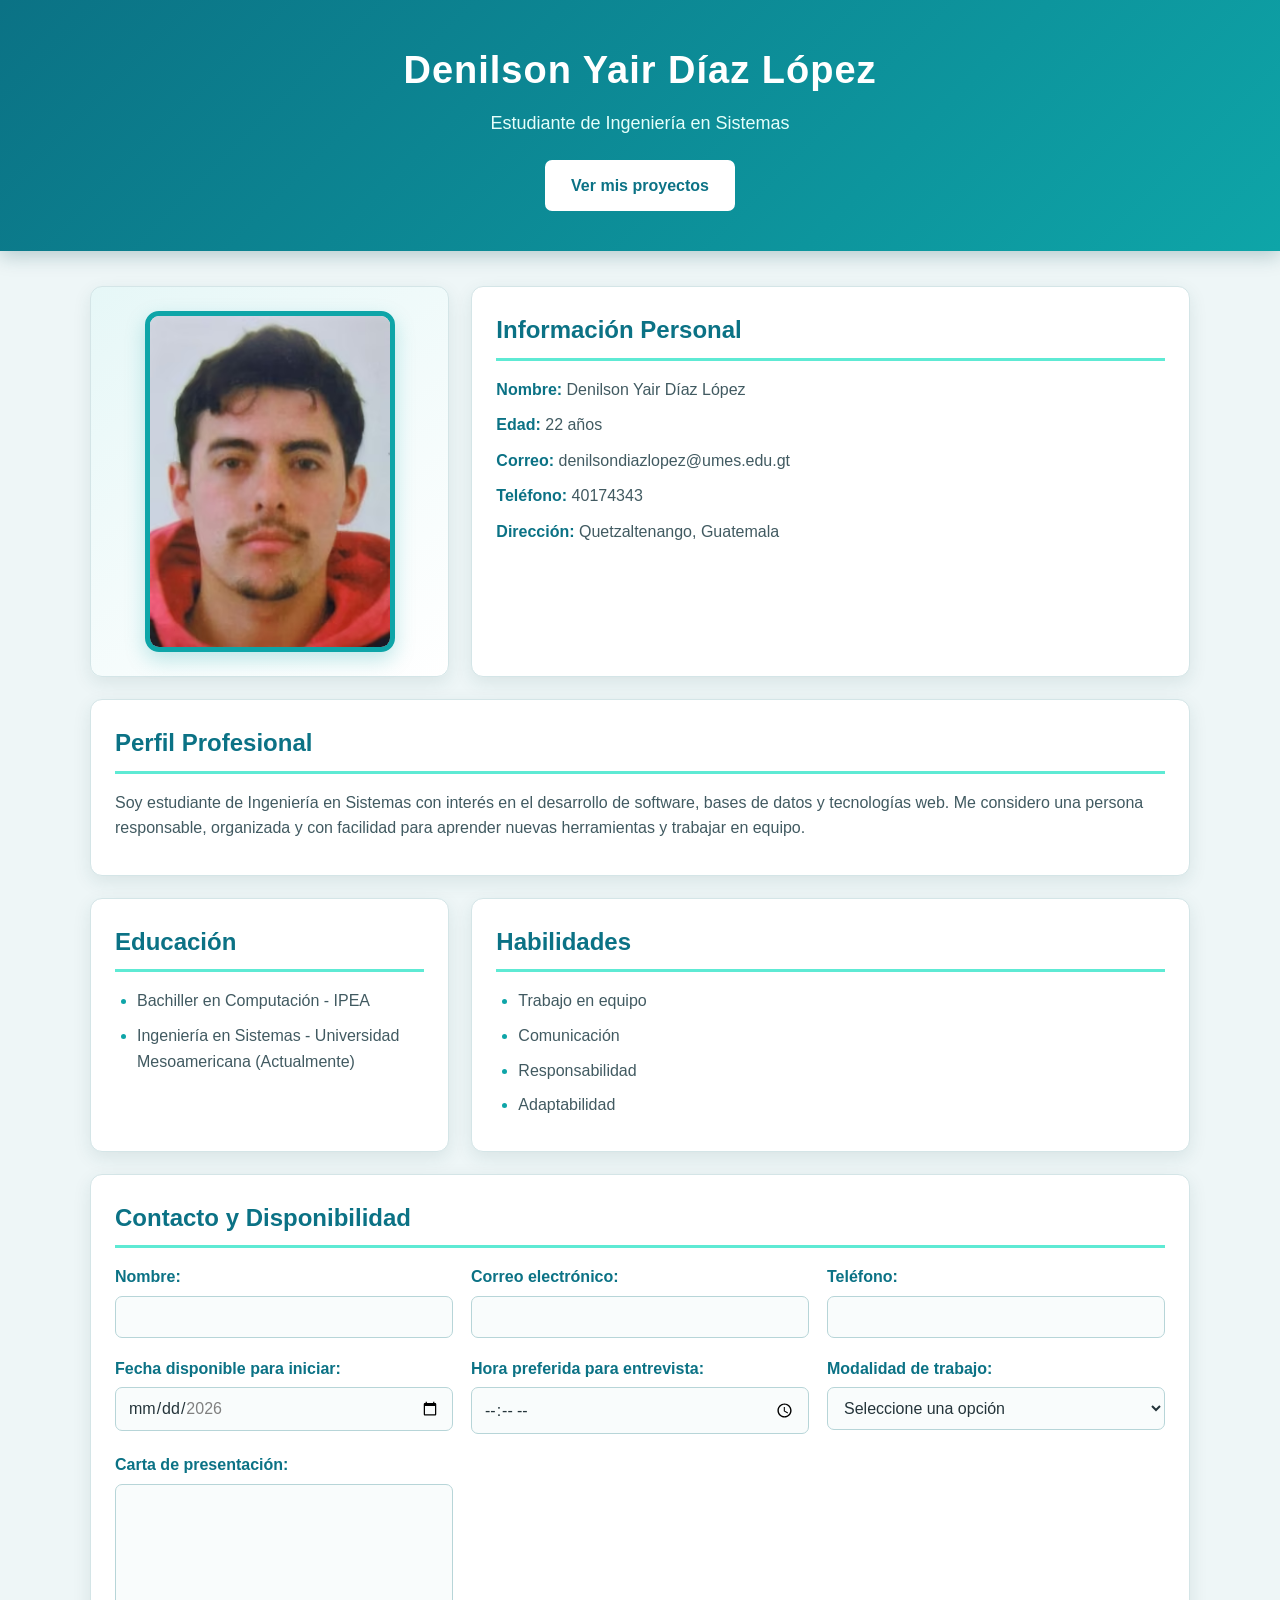
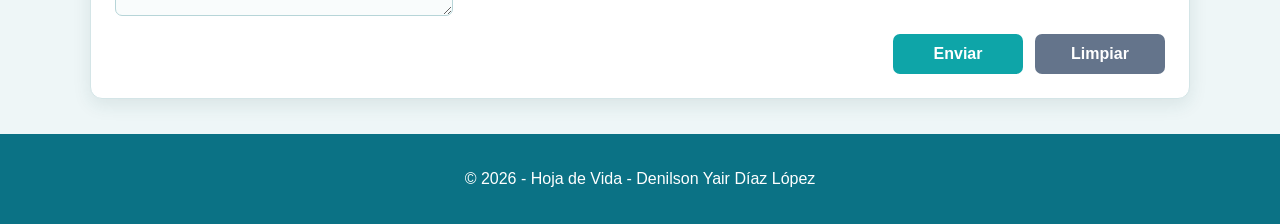
<file: index.html>
<!DOCTYPE html>
<html lang="es">

<head>
    <meta charset="UTF-8">

    <meta
        name="viewport"
        content="width=device-width, initial-scale=1.0">

    <title>Hoja de Vida</title>

    <link rel="stylesheet" href="estilos.css">
</head>

<body>

    <header>
        <h1>Denilson Yair Díaz López</h1>

        <p>Estudiante de Ingeniería en Sistemas</p>

           <a href="proyectos.html">
        Ver mis proyectos
    </a>
    
    </header>

    <main class="contenedor-cv">

        <!-- Sección de fotografía -->

        <section class="seccion-foto">

            <picture>

                <source
                    srcset="imagenes/foto_250.avif"
                    type="image/avif">

                <source
                    srcset="imagenes/foto_250.webp"
                    type="image/webp">

                <img
                    src="imagenes/foto_250.jpg"
                    alt="Fotografía de Denilson Yair Díaz López"
                    width="250"
                    height="345">

            </picture>

        </section>

        <!-- Información personal -->

        <section class="informacion-personal">

            <h2>Información Personal</h2>

            <p>
                <strong>Nombre:</strong>
                Denilson Yair Díaz López
            </p>

            <p>
                <strong>Edad:</strong>
                22 años
            </p>

            <p>
                <strong>Correo:</strong>
                denilsondiazlopez@umes.edu.gt
            </p>

            <p>
                <strong>Teléfono:</strong>
                40174343
            </p>

            <p>
                <strong>Dirección:</strong>
                Quetzaltenango, Guatemala
            </p>

        </section>

        <!-- Perfil profesional -->

        <section class="perfil">

            <h2>Perfil Profesional</h2>

            <p>
                Soy estudiante de Ingeniería en Sistemas con interés en el
                desarrollo de software, bases de datos y tecnologías web.
                Me considero una persona responsable, organizada y con
                facilidad para aprender nuevas herramientas y trabajar
                en equipo.
            </p>

        </section>

        <!-- Educación -->

        <section class="educacion">

            <h2>Educación</h2>

            <ul>
                <li>
                    Bachiller en Computación - IPEA
                </li>

                <li>
                    Ingeniería en Sistemas - Universidad Mesoamericana
                    (Actualmente)
                </li>
            </ul>

        </section>

        <!-- Habilidades -->

        <section class="habilidades">

            <h2>Habilidades</h2>

            <ul>
                <li>Trabajo en equipo</li>
                <li>Comunicación</li>
                <li>Responsabilidad</li>
                <li>Adaptabilidad</li>
            </ul>

        </section>

        <!-- Contacto y disponibilidad -->

        <section class="contacto">

            <h2>Contacto y Disponibilidad</h2>

            <form method="post">

                <div class="campo">

                    <label for="nombre">
                        Nombre:
                    </label>

                    <input
                        type="text"
                        id="nombre"
                        name="nombre"
                        required>

                </div>

                <div class="campo">

                    <label for="correo">
                        Correo electrónico:
                    </label>

                    <input
                        type="email"
                        id="correo"
                        name="correo"
                        required>

                </div>

                <div class="campo">

                    <label for="telefono">
                        Teléfono:
                    </label>

                    <input
                        type="tel"
                        id="telefono"
                        name="telefono"
                        required>

                </div>

                <div class="campo">

                    <label for="fecha">
                        Fecha disponible para iniciar:
                    </label>

                    <input
                        type="date"
                        id="fecha"
                        name="fecha"
                        min="2026-07-21"
                        max="2026-12-31"
                        required>

                </div>

                <div class="campo">

                    <label for="hora">
                        Hora preferida para entrevista:
                    </label>

                    <input
                        type="time"
                        id="hora"
                        name="hora"
                        min="08:00"
                        max="17:00"
                        step="1800"
                        required>

                </div>

                <div class="campo">

                    <label for="modalidad">
                        Modalidad de trabajo:
                    </label>

                    <select
                        id="modalidad"
                        name="modalidad"
                        required>

                        <option value="">
                            Seleccione una opción
                        </option>

                        <option value="presencial">
                            Presencial
                        </option>

                        <option value="hibrido">
                            Híbrido
                        </option>

                        <option value="remoto">
                            Remoto
                        </option>

                    </select>

                </div>

                <div class="campo">

                    <label for="carta">
                        Carta de presentación:
                    </label>

                    <textarea
                        id="carta"
                        name="carta"
                        rows="6"
                        required></textarea>

                </div>

                <div class="botones">

                    <input
                        type="submit"
                        value="Enviar">

                    <input
                        type="reset"
                        value="Limpiar">

                </div>

            </form>

        </section>

    </main>

    <footer>

        <p>
            © 2026 - Hoja de Vida -
            Denilson Yair Díaz López
        </p>

    </footer>

</body>

</html>
</file>
<file: estilos.css>
/* Reinicio general */

* {
    box-sizing: border-box;
    margin: 0;
    padding: 0;
}


/* Diseño general */

body {
    min-height: 100vh;
    font-family: Arial, Helvetica, sans-serif;
    background-color: #eef6f7;
    color: #24343a;
    line-height: 1.6;
}


/* Encabezado */

header {
    min-height: 220px;
    padding: 40px 20px;

    display: flex;
    flex-direction: column;
    justify-content: center;
    align-items: center;
    gap: 8px;

    background: linear-gradient(
        135deg,
        #0b7285,
        #0ea5a8
    );

    color: #ffffff;
    text-align: center;
    box-shadow: 0 5px 18px rgba(12, 74, 82, 0.25);
}

header h1 {
    font-size: 38px;
    font-weight: 700;
    letter-spacing: 1px;
}

header p {
    font-size: 18px;
    color: #e6fffb;
}


/* Enlace a proyectos */

header a {
    margin-top: 14px;
    padding: 11px 24px;

    color: #0b7285;
    font-weight: bold;
    text-decoration: none;

    background-color: #ffffff;
    border: 2px solid #ffffff;
    border-radius: 7px;

    transition: background-color 0.3s,
                color 0.3s,
                transform 0.3s;
}

header a:hover {
    color: #ffffff;
    background-color: transparent;
    transform: translateY(-2px);
}


/* Contenedor principal */

.contenedor-cv {
    width: 90%;
    max-width: 1100px;
    margin: 35px auto;

    display: grid;
    grid-template-columns: 1fr 2fr;
    gap: 22px;
}


/* Secciones */

section {
    padding: 24px;

    background-color: #ffffff;
    border: 1px solid #d4e5e7;
    border-radius: 12px;

    box-shadow: 0 6px 18px rgba(33, 74, 82, 0.10);

    transition: transform 0.3s,
                box-shadow 0.3s;
}

section:hover {
    transform: translateY(-3px);
    box-shadow: 0 10px 24px rgba(33, 74, 82, 0.16);
}


/* Fotografía */

.seccion-foto {
    display: flex;
    justify-content: center;
    align-items: center;

    background: linear-gradient(
        145deg,
        #e6f7f7,
        #ffffff
    );
}

picture {
    display: flex;
    justify-content: center;
    align-items: center;
}

picture img {
    max-width: 100%;
    height: auto;

    border: 5px solid #0ea5a8;
    border-radius: 14px;

    box-shadow: 0 8px 20px rgba(14, 165, 168, 0.25);
}


/* Posiciones del Grid */

.informacion-personal {
    grid-column: 2;
}

.perfil {
    grid-column: 1 / 3;
}

.educacion {
    grid-column: 1;
}

.habilidades {
    grid-column: 2;
}

.contacto {
    grid-column: 1 / 3;
}


/* Títulos */

h2 {
    margin-bottom: 16px;
    padding-bottom: 8px;

    color: #0b7285;
    font-size: 24px;

    border-bottom: 3px solid #5eead4;
}


/* Texto */

section p {
    margin-bottom: 10px;
    color: #415a61;
}

strong {
    color: #0b7285;
}

ul {
    padding-left: 22px;
}

li {
    margin-bottom: 9px;
    color: #415a61;
}

li::marker {
    color: #0ea5a8;
}


/* Formulario */

form {
    display: grid;

    grid-template-columns:
        repeat(auto-fit, minmax(250px, 1fr));

    gap: 18px;
}


/* Campos */

.campo {
    display: flex;
    flex-direction: column;
}

.campo:last-of-type {
    grid-column: 1 / -1;
}

label {
    margin-bottom: 6px;

    color: #0b7285;
    font-weight: bold;
}


/* Controles */

input,
select,
textarea {
    width: 100%;
    padding: 11px 12px;

    font-family: Arial, Helvetica, sans-serif;
    font-size: 16px;

    color: #24343a;
    background-color: #f9fcfc;

    border: 1px solid #b7d5d8;
    border-radius: 7px;

    transition: border-color 0.3s,
                box-shadow 0.3s,
                background-color 0.3s;
}

input:focus,
select:focus,
textarea:focus {
    outline: none;

    background-color: #ffffff;
    border-color: #0ea5a8;

    box-shadow: 0 0 0 3px rgba(14, 165, 168, 0.18);
}

textarea {
    resize: vertical;
}


/* Botones */

.botones {
    grid-column: 1 / -1;

    display: flex;
    justify-content: flex-end;
    gap: 12px;
}

.botones input {
    width: auto;
    min-width: 130px;
    padding: 11px 24px;

    color: #ffffff;
    font-weight: bold;

    border: none;
    cursor: pointer;

    transition: background-color 0.3s,
                transform 0.3s,
                box-shadow 0.3s;
}

input[type="submit"] {
    background-color: #0ea5a8;
}

input[type="reset"] {
    background-color: #64748b;
}

input[type="submit"]:hover {
    background-color: #0b8f92;
    transform: translateY(-2px);

    box-shadow: 0 5px 12px rgba(14, 165, 168, 0.30);
}

input[type="reset"]:hover {
    background-color: #475569;
    transform: translateY(-2px);

    box-shadow: 0 5px 12px rgba(71, 85, 105, 0.25);
}


/* Pie de página */

footer {
    min-height: 90px;
    padding: 24px;

    display: flex;
    justify-content: center;
    align-items: center;

    background-color: #0b7285;
    color: #ffffff;
    text-align: center;
}


/* Pantallas pequeñas */

@media (max-width: 700px) {

    header {
        min-height: 200px;
        padding: 32px 18px;
    }

    header h1 {
        font-size: 29px;
    }

    header p {
        font-size: 16px;
    }

    .contenedor-cv {
        width: 94%;
        margin: 22px auto;
        grid-template-columns: 1fr;
    }

    .seccion-foto,
    .informacion-personal,
    .perfil,
    .educacion,
    .habilidades,
    .contacto {
        grid-column: 1;
    }

    section {
        padding: 20px;
    }

    .botones {
        flex-direction: column;
    }

    .botones input {
        width: 100%;
    }
}
</file>
